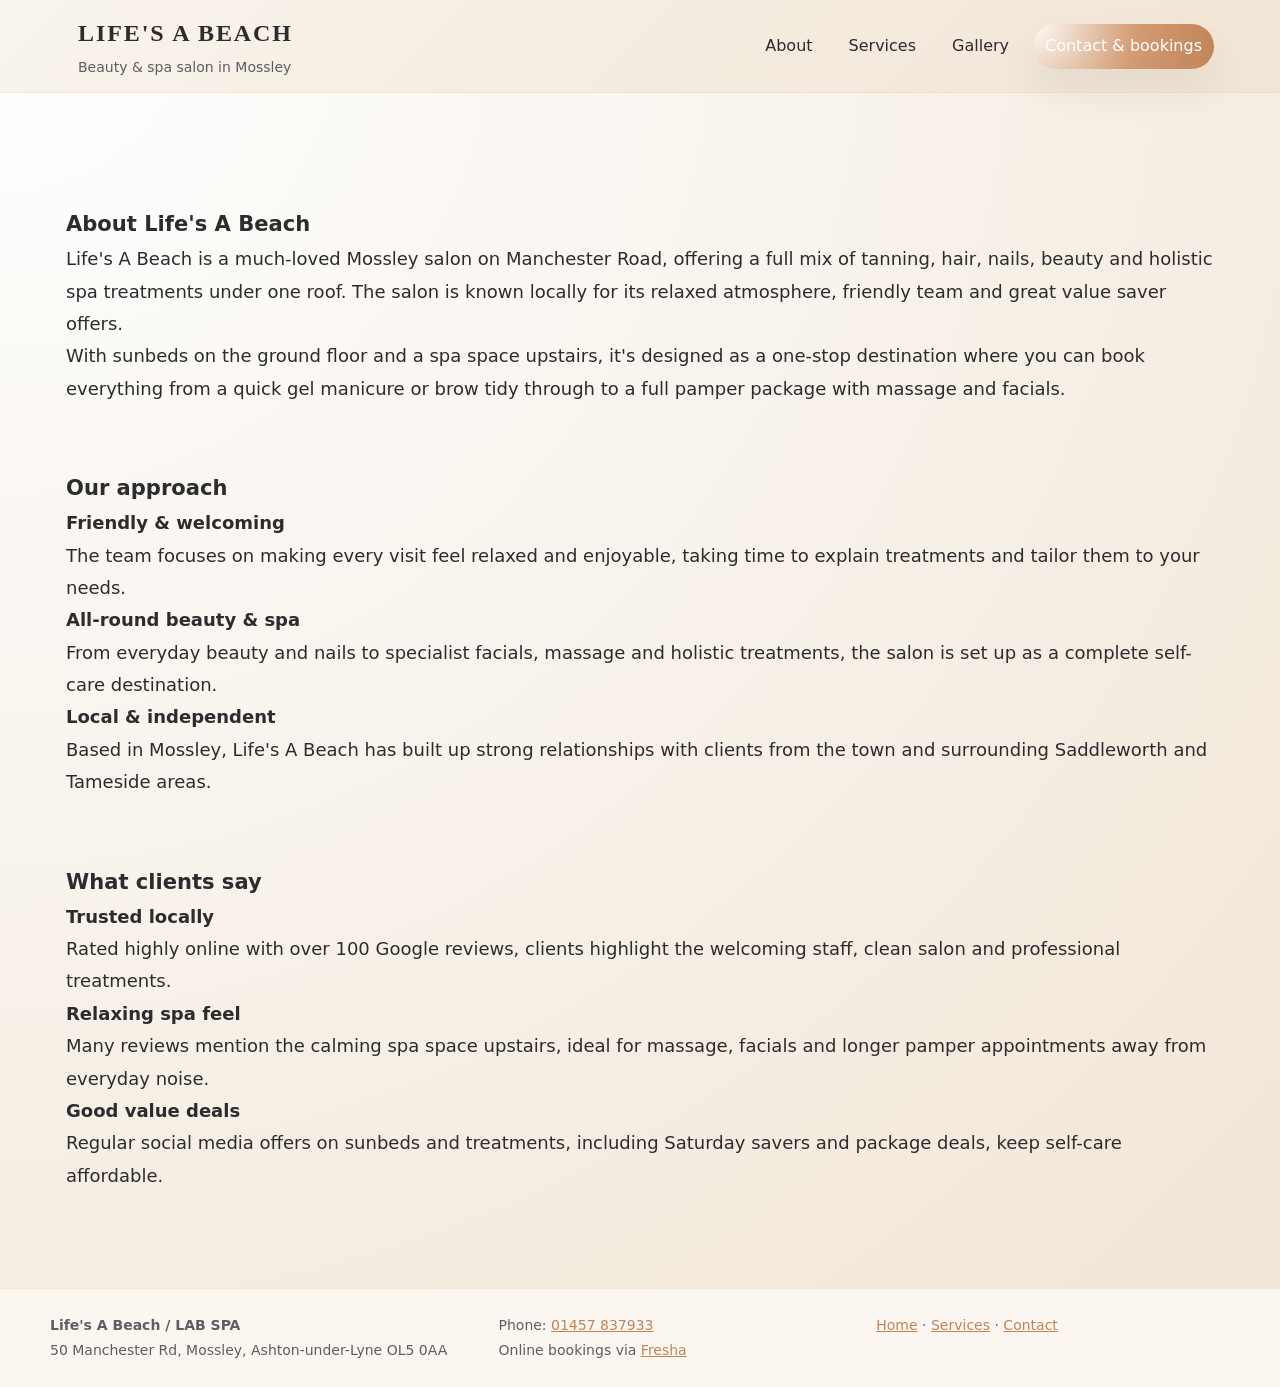
<file: about.html>
<!DOCTYPE html>
<html lang="en">
<head>
  <meta charset="UTF-8" />
  <title>About | Life's A Beach Mossley</title>
  <meta name="viewport" content="width=device-width, initial-scale=1" />
  <meta name="description" content="Learn more about Life's A Beach, a friendly Mossley beauty and spa salon offering sunbeds, nails, facials, massage and holistic treatments." />
  <link rel="stylesheet" href="style.css" />
</head>
<body>
  <header>
    <div class="header-inner">
      <a href="index.html" class="brand" aria-label="Life's A Beach home">
        <div class="brand-icon" aria-hidden="true">
          <svg viewBox="0 0 24 24" fill="none" stroke="currentColor" stroke-width="2" stroke-linecap="round" stroke-linejoin="round">
            <path d="M3 18c3-3 6-4 9-4s6 1 9 4" />
            <path d="M4 7c1.5 1 3 1.5 5 1.5 2 0 3.5-.5 5-1.5" />
            <circle cx="18" cy="6" r="3" />
          </svg>
        </div>
        <div class="brand-text">
          <h1>Life's A Beach</h1>
          <p>Beauty & spa salon in Mossley</p>
        </div>
      </a>
      <nav aria-label="Primary navigation">
        <a href="about.html">About</a>
        <a href="services.html">Services</a>
        <a href="gallery.html">Gallery</a>
        <a href="contact.html" class="nav-cta">Contact & bookings</a>
      </nav>
    </div>
  </header>

  <main>
    <section class="section">
      <h3>About Life's A Beach</h3>
      <p>
        Life's A Beach is a much-loved Mossley salon on Manchester Road, offering a full mix of tanning,
        hair, nails, beauty and holistic spa treatments under one roof. The salon is known locally for its
        relaxed atmosphere, friendly team and great value saver offers.
      </p>
      <p>
        With sunbeds on the ground floor and a spa space upstairs, it's designed as a one-stop destination
        where you can book everything from a quick gel manicure or brow tidy through to a full pamper
        package with massage and facials.
      </p>
    </section>

    <section class="section">
      <h3>Our approach</h3>
      <div class="grid-3">
        <article class="card">
          <h4>Friendly & welcoming</h4>
          <p>
            The team focuses on making every visit feel relaxed and enjoyable, taking time to explain
            treatments and tailor them to your needs.
          </p>
        </article>
        <article class="card">
          <h4>All-round beauty & spa</h4>
          <p>
            From everyday beauty and nails to specialist facials, massage and holistic treatments, the salon
            is set up as a complete self-care destination.
          </p>
        </article>
        <article class="card">
          <h4>Local & independent</h4>
          <p>
            Based in Mossley, Life's A Beach has built up strong relationships with clients from the town and
            surrounding Saddleworth and Tameside areas.
          </p>
        </article>
      </div>
    </section>

    <section class="section">
      <h3>What clients say</h3>
      <div class="grid-3">
        <article class="card">
          <h4>Trusted locally</h4>
          <p>
            Rated highly online with over 100 Google reviews, clients highlight the welcoming staff, clean
            salon and professional treatments.
          </p>
        </article>
        <article class="card">
          <h4>Relaxing spa feel</h4>
          <p>
            Many reviews mention the calming spa space upstairs, ideal for massage, facials and longer
            pamper appointments away from everyday noise.
          </p>
        </article>
        <article class="card">
          <h4>Good value deals</h4>
          <p>
            Regular social media offers on sunbeds and treatments, including Saturday savers and package
            deals, keep self-care affordable.
          </p>
        </article>
      </div>
    </section>
  </main>

  <footer>
    <div class="footer-inner">
      <div>
        <strong>Life's A Beach / LAB SPA</strong><br />
        50 Manchester Rd, Mossley, Ashton-under-Lyne OL5 0AA
      </div>
      <div>
        Phone: <a href="tel:01457837933">01457 837933</a><br />
        Online bookings via <a href="https://www.fresha.com/en-GB/lvp/lifes-a-beach-lab-spa-manchester-road-mossley-EvAN0E" target="_blank" rel="noopener noreferrer">Fresha</a>
      </div>
      <div>
        <a href="index.html">Home</a> · <a href="services.html">Services</a> · <a href="contact.html">Contact</a>
      </div>
    </div>
  </footer>
</body>
</html>
</file>
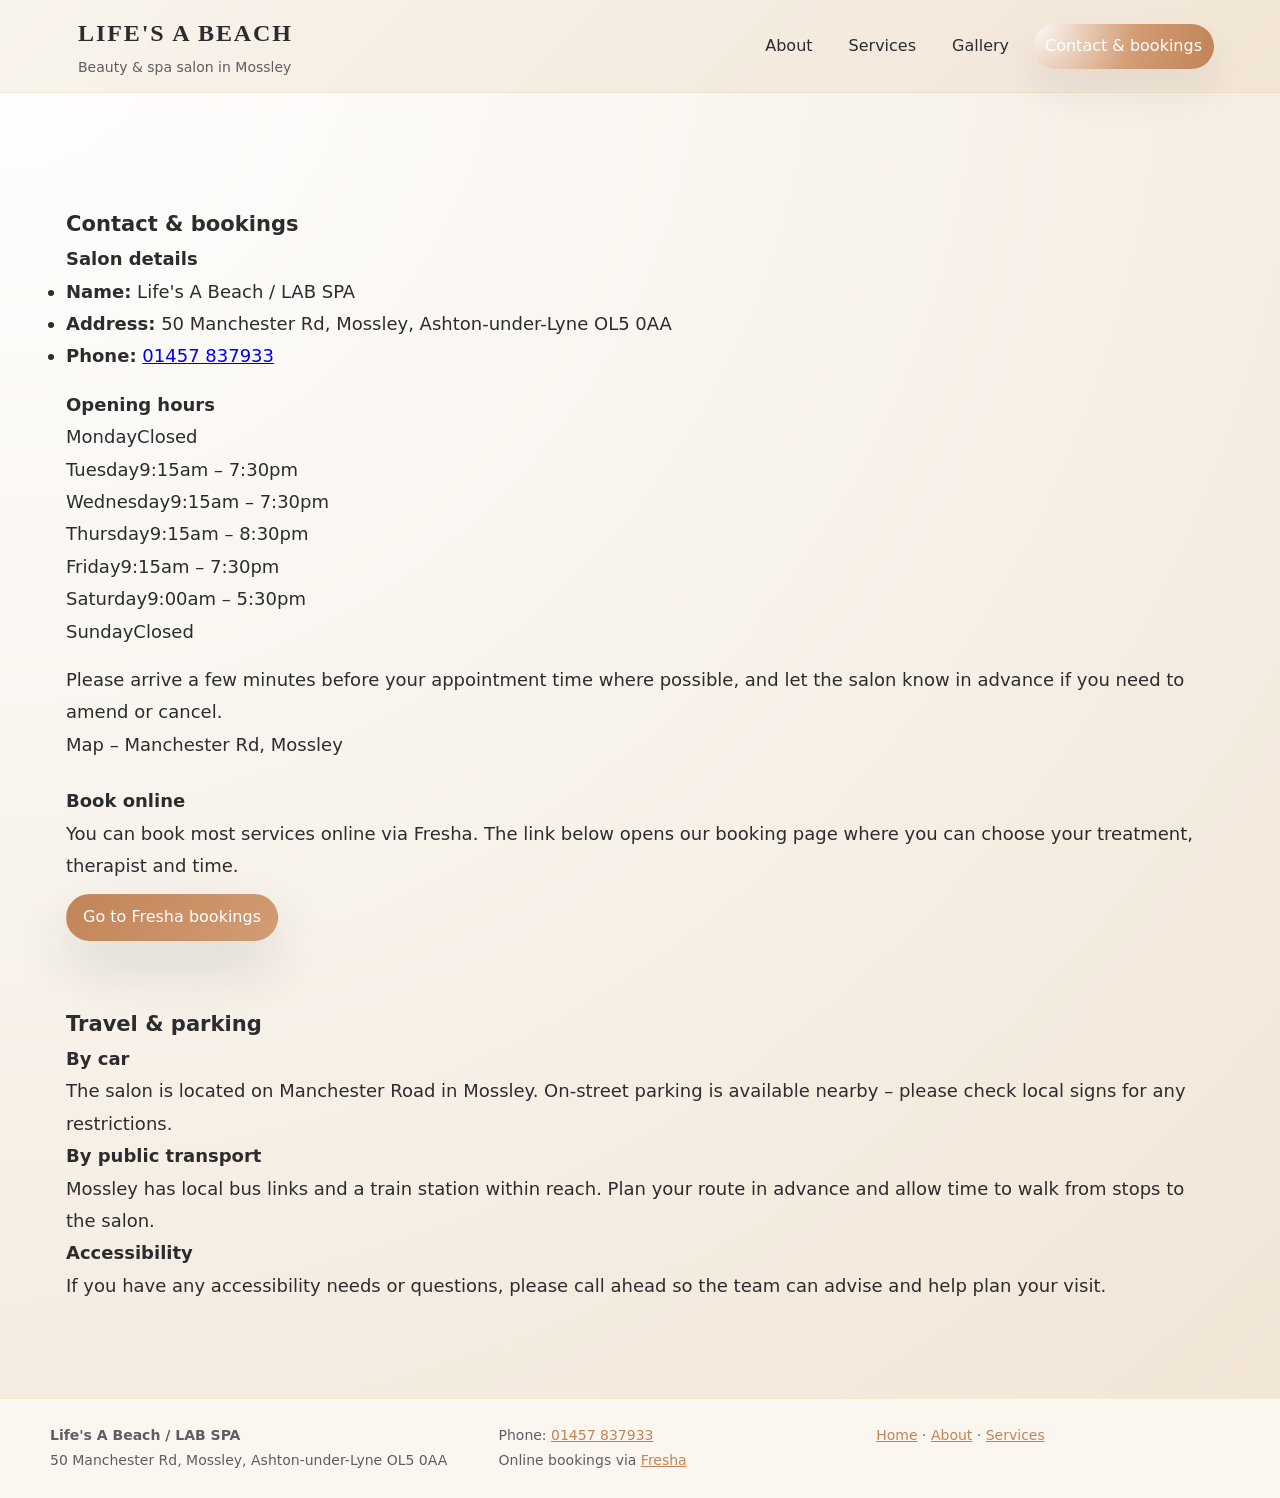
<file: contact.html>
<!DOCTYPE html>
<html lang="en">
<head>
  <meta charset="UTF-8" />
  <title>Contact & Bookings | Life's A Beach Mossley</title>
  <meta name="viewport" content="width=device-width, initial-scale=1" />
  <meta name="description" content="Contact Life's A Beach salon in Mossley – address, phone number, opening hours and online booking link." />
  <link rel="stylesheet" href="style.css" />
</head>
<body>
  <header>
    <div class="header-inner">
      <a href="index.html" class="brand" aria-label="Life's A Beach home">
        <div class="brand-icon" aria-hidden="true">
          <svg viewBox="0 0 24 24" fill="none" stroke="currentColor" stroke-width="2" stroke-linecap="round" stroke-linejoin="round">
            <path d="M3 18c3-3 6-4 9-4s6 1 9 4" />
            <path d="M4 7c1.5 1 3 1.5 5 1.5 2 0 3.5-.5 5-1.5" />
            <circle cx="18" cy="6" r="3" />
          </svg>
        </div>
        <div class="brand-text">
          <h1>Life's A Beach</h1>
          <p>Beauty & spa salon in Mossley</p>
        </div>
      </a>
      <nav aria-label="Primary navigation">
        <a href="about.html">About</a>
        <a href="services.html">Services</a>
        <a href="gallery.html">Gallery</a>
        <a href="contact.html" class="nav-cta">Contact & bookings</a>
      </nav>
    </div>
  </header>

  <main>
    <section class="section">
      <h3>Contact & bookings</h3>
      <div class="contact-layout">
        <div class="contact-card">
          <h4>Salon details</h4>
          <ul class="info-list">
            <li><strong>Name:</strong> Life's A Beach / LAB SPA</li>
            <li><strong>Address:</strong> 50 Manchester Rd, Mossley, Ashton-under-Lyne OL5 0AA</li>
            <li><strong>Phone:</strong> <a href="tel:01457837933">01457 837933</a></li>
          </ul>
          <h4 style="margin-top: 1rem;">Opening hours</h4>
          <div class="hours-grid">
            <div><span>Monday</span><span>Closed</span></div>
            <div><span>Tuesday</span><span>9:15am – 7:30pm</span></div>
            <div><span>Wednesday</span><span>9:15am – 7:30pm</span></div>
            <div><span>Thursday</span><span>9:15am – 8:30pm</span></div>
            <div><span>Friday</span><span>9:15am – 7:30pm</span></div>
            <div><span>Saturday</span><span>9:00am – 5:30pm</span></div>
            <div><span>Sunday</span><span>Closed</span></div>
          </div>
          <p style="margin-top: 1rem;">
            Please arrive a few minutes before your appointment time where possible, and let the salon know in
            advance if you need to amend or cancel.
          </p>
        </div>
        <div>
          <div class="map-placeholder">
            <span>Map – Manchester Rd, Mossley</span>
          </div>
          <section class="section" style="margin-top: 1.5rem; margin-bottom: 0;">
            <h4>Book online</h4>
            <p>
              You can book most services online via Fresha. The link below opens our booking page where you can
              choose your treatment, therapist and time.
            </p>
            <p style="margin-top: 0.75rem;">
              <a class="btn btn-primary" href="https://www.fresha.com/en-GB/lvp/lifes-a-beach-lab-spa-manchester-road-mossley-EvAN0E" target="_blank" rel="noopener noreferrer">
                Go to Fresha bookings
              </a>
            </p>
          </section>
        </div>
      </div>
    </section>

    <section class="section">
      <h3>Travel & parking</h3>
      <div class="grid-3">
        <article class="card">
          <h4>By car</h4>
          <p>
            The salon is located on Manchester Road in Mossley. On-street parking is available nearby – please
            check local signs for any restrictions.
          </p>
        </article>
        <article class="card">
          <h4>By public transport</h4>
          <p>
            Mossley has local bus links and a train station within reach. Plan your route in advance and allow
            time to walk from stops to the salon.
          </p>
        </article>
        <article class="card">
          <h4>Accessibility</h4>
          <p>
            If you have any accessibility needs or questions, please call ahead so the team can advise and help
            plan your visit.
          </p>
        </article>
      </div>
    </section>
  </main>

  <footer>
    <div class="footer-inner">
      <div>
        <strong>Life's A Beach / LAB SPA</strong><br />
        50 Manchester Rd, Mossley, Ashton-under-Lyne OL5 0AA
      </div>
      <div>
        Phone: <a href="tel:01457837933">01457 837933</a><br />
        Online bookings via <a href="https://www.fresha.com/en-GB/lvp/lifes-a-beach-lab-spa-manchester-road-mossley-EvAN0E" target="_blank" rel="noopener noreferrer">Fresha</a>
      </div>
      <div>
        <a href="index.html">Home</a> · <a href="about.html">About</a> · <a href="services.html">Services</a>
      </div>
    </div>
  </footer>
</body>
</html>
</file>
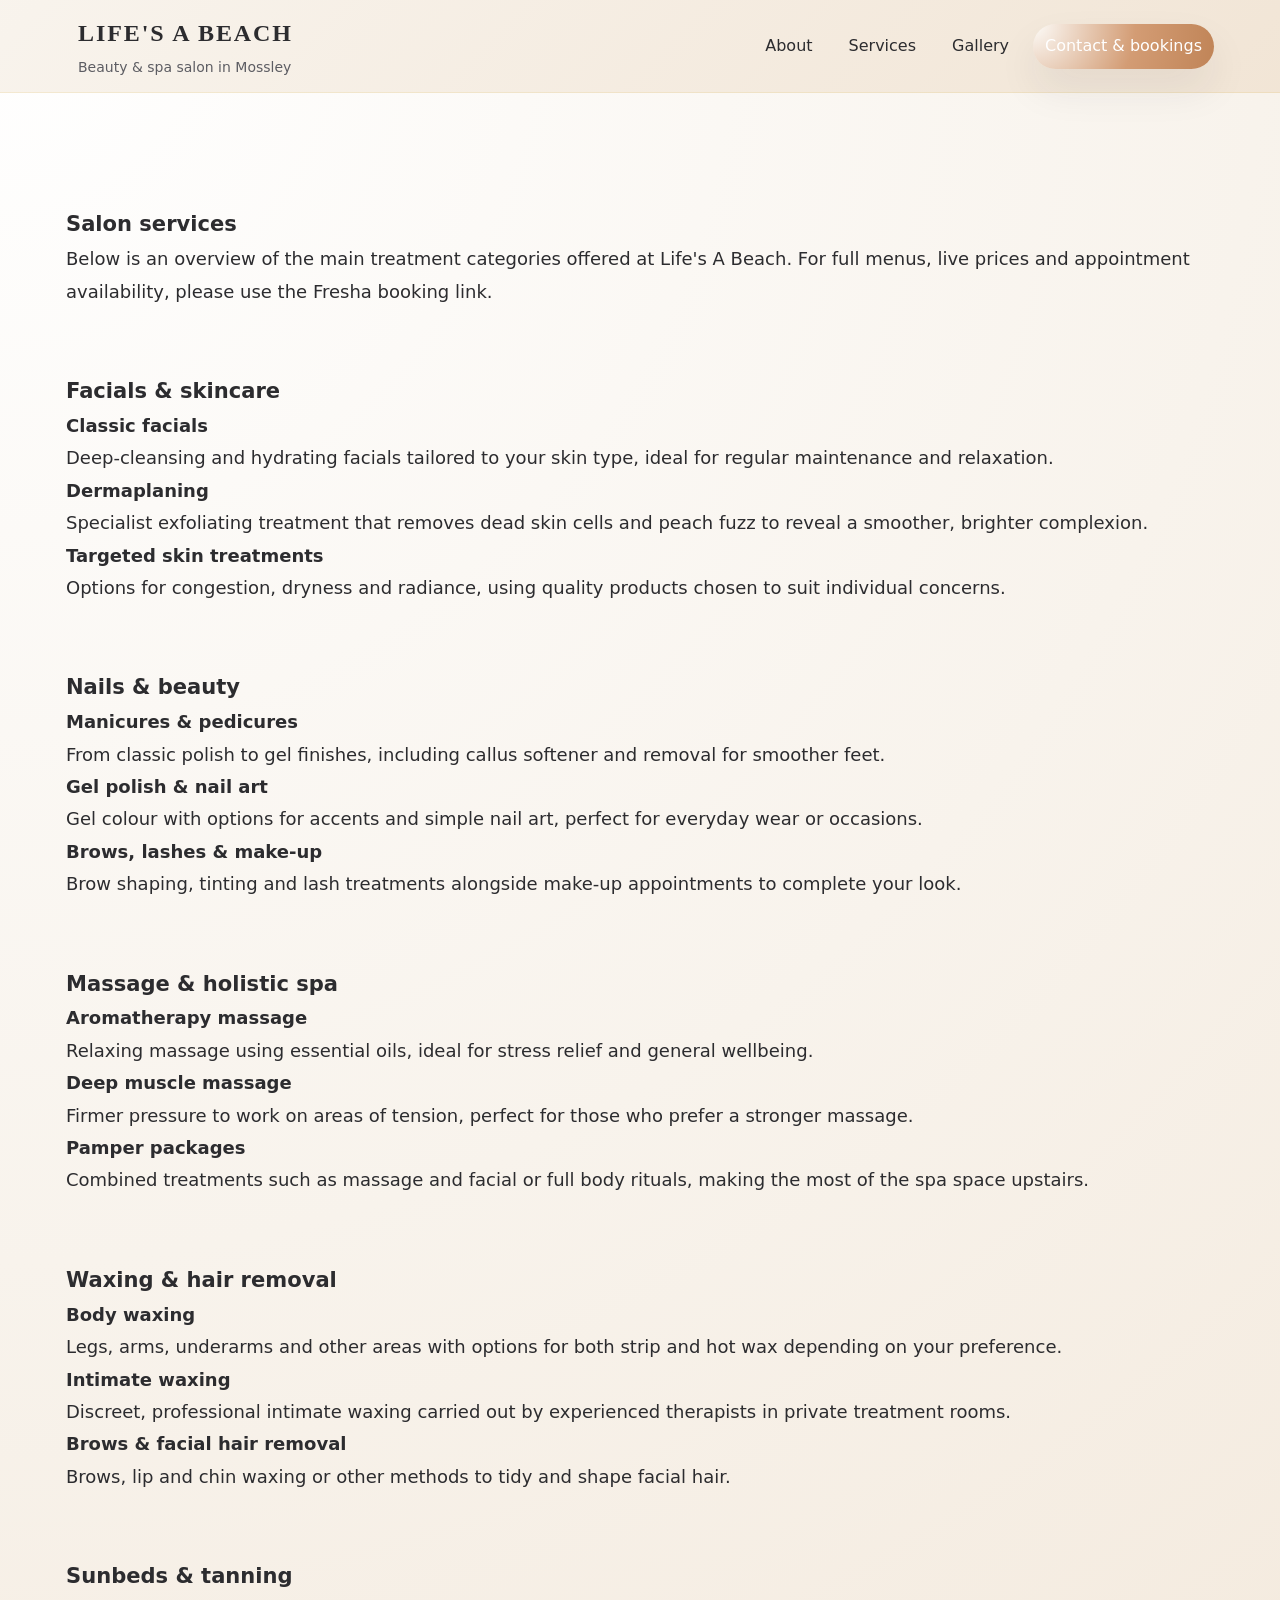
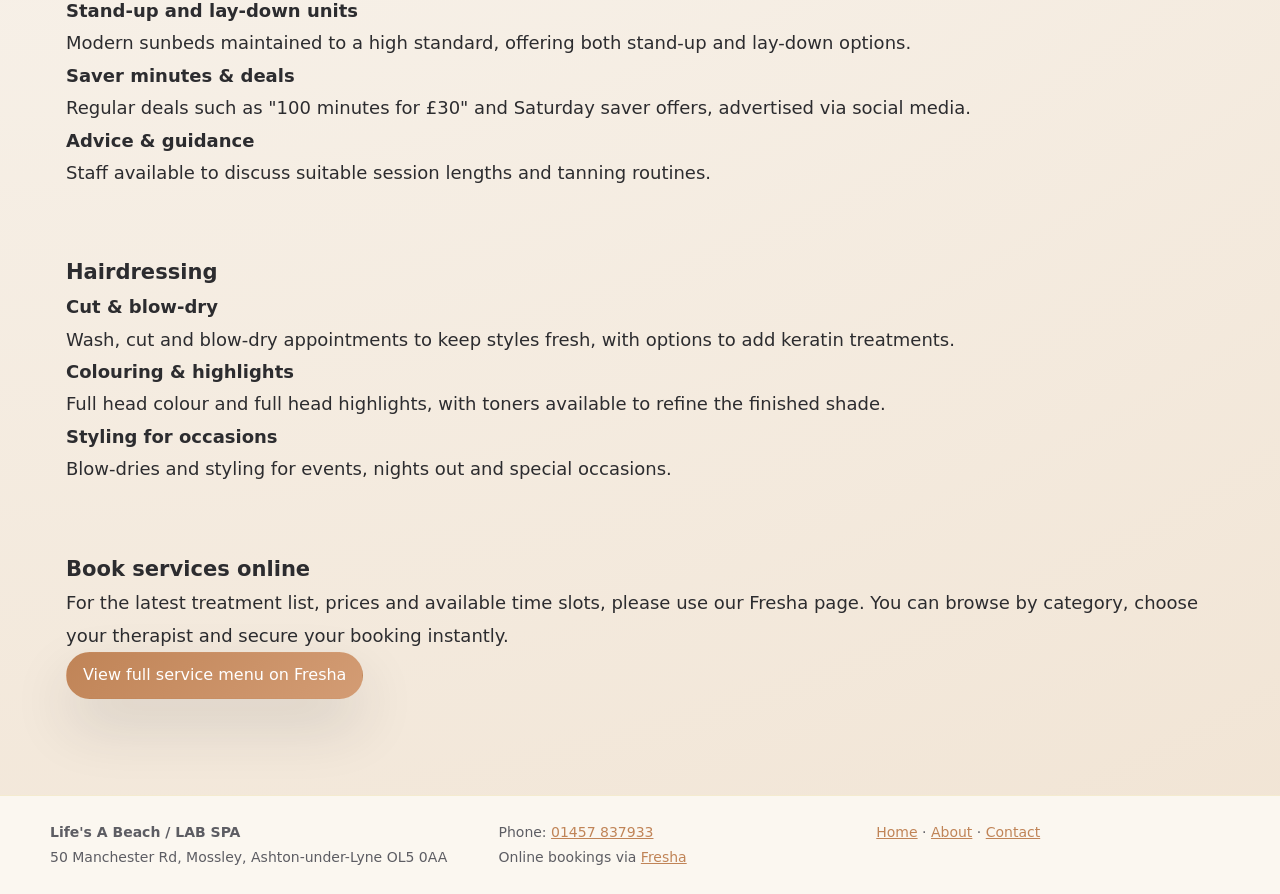
<file: services.html>
<!DOCTYPE html>
<html lang="en">
<head>
  <meta charset="UTF-8" />
  <title>Services | Life's A Beach Mossley</title>
  <meta name="viewport" content="width=device-width, initial-scale=1" />
  <meta name="description" content="Explore the range of treatments at Life's A Beach including facials, nails, massage, waxing, sunbeds and hairdressing." />
  <link rel="stylesheet" href="style.css" />
</head>
<body>
  <header>
    <div class="header-inner">
      <a href="index.html" class="brand" aria-label="Life's A Beach home">
        <div class="brand-icon" aria-hidden="true">
          <svg viewBox="0 0 24 24" fill="none" stroke="currentColor" stroke-width="2" stroke-linecap="round" stroke-linejoin="round">
            <path d="M3 18c3-3 6-4 9-4s6 1 9 4" />
            <path d="M4 7c1.5 1 3 1.5 5 1.5 2 0 3.5-.5 5-1.5" />
            <circle cx="18" cy="6" r="3" />
          </svg>
        </div>
        <div class="brand-text">
          <h1>Life's A Beach</h1>
          <p>Beauty & spa salon in Mossley</p>
        </div>
      </a>
      <nav aria-label="Primary navigation">
        <a href="about.html">About</a>
        <a href="services.html">Services</a>
        <a href="gallery.html">Gallery</a>
        <a href="contact.html" class="nav-cta">Contact & bookings</a>
      </nav>
    </div>
  </header>

  <main>
    <section class="section">
      <h3>Salon services</h3>
      <p>
        Below is an overview of the main treatment categories offered at Life's A Beach. For full menus,
        live prices and appointment availability, please use the Fresha booking link.
      </p>
    </section>

    <section class="section">
      <h3>Facials & skincare</h3>
      <div class="grid-3">
        <article class="card">
          <h4>Classic facials</h4>
          <p>
            Deep-cleansing and hydrating facials tailored to your skin type, ideal for regular maintenance
            and relaxation.
          </p>
        </article>
        <article class="card">
          <h4>Dermaplaning</h4>
          <p>
            Specialist exfoliating treatment that removes dead skin cells and peach fuzz to reveal a smoother,
            brighter complexion.
          </p>
        </article>
        <article class="card">
          <h4>Targeted skin treatments</h4>
          <p>
            Options for congestion, dryness and radiance, using quality products chosen to suit individual
            concerns.
          </p>
        </article>
      </div>
    </section>

    <section class="section">
      <h3>Nails & beauty</h3>
      <div class="grid-3">
        <article class="card">
          <h4>Manicures & pedicures</h4>
          <p>
            From classic polish to gel finishes, including callus softener and removal for smoother feet.
          </p>
        </article>
        <article class="card">
          <h4>Gel polish & nail art</h4>
          <p>
            Gel colour with options for accents and simple nail art, perfect for everyday wear or occasions.
          </p>
        </article>
        <article class="card">
          <h4>Brows, lashes & make-up</h4>
          <p>
            Brow shaping, tinting and lash treatments alongside make-up appointments to complete your look.
          </p>
        </article>
      </div>
    </section>

    <section class="section">
      <h3>Massage & holistic spa</h3>
      <div class="grid-3">
        <article class="card">
          <h4>Aromatherapy massage</h4>
          <p>
            Relaxing massage using essential oils, ideal for stress relief and general wellbeing.
          </p>
        </article>
        <article class="card">
          <h4>Deep muscle massage</h4>
          <p>
            Firmer pressure to work on areas of tension, perfect for those who prefer a stronger massage.
          </p>
        </article>
        <article class="card">
          <h4>Pamper packages</h4>
          <p>
            Combined treatments such as massage and facial or full body rituals, making the most of the spa
            space upstairs.
          </p>
        </article>
      </div>
    </section>

    <section class="section">
      <h3>Waxing & hair removal</h3>
      <div class="grid-3">
        <article class="card">
          <h4>Body waxing</h4>
          <p>
            Legs, arms, underarms and other areas with options for both strip and hot wax depending on your
            preference.
          </p>
        </article>
        <article class="card">
          <h4>Intimate waxing</h4>
          <p>
            Discreet, professional intimate waxing carried out by experienced therapists in private treatment
            rooms.
          </p>
        </article>
        <article class="card">
          <h4>Brows & facial hair removal</h4>
          <p>
            Brows, lip and chin waxing or other methods to tidy and shape facial hair.
          </p>
        </article>
      </div>
    </section>

    <section class="section">
      <h3>Sunbeds & tanning</h3>
      <div class="grid-3">
        <article class="card">
          <h4>Stand-up and lay-down units</h4>
          <p>
            Modern sunbeds maintained to a high standard, offering both stand-up and lay-down options.
          </p>
        </article>
        <article class="card">
          <h4>Saver minutes & deals</h4>
          <p>
            Regular deals such as "100 minutes for £30" and Saturday saver offers, advertised via social
            media.
          </p>
        </article>
        <article class="card">
          <h4>Advice & guidance</h4>
          <p>
            Staff available to discuss suitable session lengths and tanning routines.
          </p>
        </article>
      </div>
    </section>

    <section class="section">
      <h3>Hairdressing</h3>
      <div class="grid-3">
        <article class="card">
          <h4>Cut & blow-dry</h4>
          <p>
            Wash, cut and blow-dry appointments to keep styles fresh, with options to add keratin treatments.
          </p>
        </article>
        <article class="card">
          <h4>Colouring & highlights</h4>
          <p>
            Full head colour and full head highlights, with toners available to refine the finished shade.
          </p>
        </article>
        <article class="card">
          <h4>Styling for occasions</h4>
          <p>
            Blow-dries and styling for events, nights out and special occasions.
          </p>
        </article>
      </div>
    </section>

    <section class="section">
      <h3>Book services online</h3>
      <p>
        For the latest treatment list, prices and available time slots, please use our Fresha page. You can
        browse by category, choose your therapist and secure your booking instantly.
      </p>
      <p>
        <a class="btn btn-primary" href="https://www.fresha.com/en-GB/lvp/lifes-a-beach-lab-spa-manchester-road-mossley-EvAN0E" target="_blank" rel="noopener noreferrer">
          View full service menu on Fresha
        </a>
      </p>
    </section>
  </main>

  <footer>
    <div class="footer-inner">
      <div>
        <strong>Life's A Beach / LAB SPA</strong><br />
        50 Manchester Rd, Mossley, Ashton-under-Lyne OL5 0AA
      </div>
      <div>
        Phone: <a href="tel:01457837933">01457 837933</a><br />
        Online bookings via <a href="https://www.fresha.com/en-GB/lvp/lifes-a-beach-lab-spa-manchester-road-mossley-EvAN0E" target="_blank" rel="noopener noreferrer">Fresha</a>
      </div>
      <div>
        <a href="index.html">Home</a> · <a href="about.html">About</a> · <a href="contact.html">Contact</a>
      </div>
    </div>
  </footer>
</body>
</html>
</file>
<file: style.css>
/* Premium tanning salon website styles */
:root {
  /* Type scale */
  --text-xs:   clamp(0.75rem,  0.7rem  + 0.25vw, 0.875rem);
  --text-sm:   clamp(0.875rem, 0.8rem  + 0.35vw, 1rem);
  --text-base: clamp(1rem,     0.95rem + 0.25vw, 1.125rem);
  --text-lg:   clamp(1.125rem, 1rem    + 0.75vw, 1.5rem);
  --text-xl:   clamp(1.5rem,   1.2rem  + 1.25vw, 2.25rem);
  --text-2xl:  clamp(2rem,     1.2rem  + 2.5vw,  3.5rem);

  /* Spacing */
  --space-1:  0.25rem;
  --space-2:  0.5rem;
  --space-3:  0.75rem;
  --space-4:  1rem;
  --space-5:  1.25rem;
  --space-6:  1.5rem;
  --space-8:  2rem;
  --space-10: 2.5rem;
  --space-12: 3rem;
  --space-16: 4rem;
  --space-24: 6rem;

  /* Luxury tanning palette: warm beige + champagne gold + charcoal */
  --color-bg:             #F8F3EC; /* warm beige */
  --color-surface:        #FBF7F0; /* soft cream */
  --color-surface-2:      #F1E4D4; /* deeper beige */
  --color-surface-glass:  rgba(251, 247, 240, 0.75);

  --color-text:           #2C2C2F; /* dark charcoal */
  --color-text-muted:     #5D5D63;
  --color-text-faint:     #A6A6AD;
  --color-text-inverse:   #FFFFFF;

  --color-gold:           #D4AF37; /* champagne gold */
  --color-gold-soft:      #E4C46C;
  --color-bronze:         #C08457; /* bronze accent */
  --color-copper:         #B86942; /* copper */
  --color-caramel:        #D39C74; /* warm caramel */

  --color-primary:        #C08457; /* primary CTA (bronze) */
  --color-primary-hover:  #B86942;
  --color-primary-active: #8A4D2F;

  --radius-sm: 0.5rem;
  --radius-md: 0.75rem;
  --radius-lg: 1.25rem;
  --radius-full: 9999px;

  --shadow-soft: 0 20px 40px rgba(44, 44, 47, 0.08);
  --shadow-strong: 0 26px 60px rgba(44, 44, 47, 0.14);
}

*, *::before, *::after {
  box-sizing: border-box;
  margin: 0;
  padding: 0;
}

html {
  scroll-behavior: smooth;
}

body {
  min-height: 100vh;
  font-family: "Inter", system-ui, -apple-system, BlinkMacSystemFont, "Segoe UI", sans-serif;
  font-size: var(--text-base);
  line-height: 1.8;
  color: var(--color-text);
  background: radial-gradient(circle at top left, #FFFFFF 0%, #F8F3EC 45%, #F1E4D4 100%);
}

img {
  max-width: 100%;
  display: block;
}

main {
  max-width: 1180px;
  margin: 0 auto;
  padding: var(--space-12) var(--space-4) var(--space-24);
}

/* Sticky navigation */
header {
  position: sticky;
  top: 0;
  z-index: 20;
  backdrop-filter: blur(18px);
  background: linear-gradient(135deg, rgba(248,243,236,0.96), rgba(241,228,212,0.96));
  border-bottom: 1px solid rgba(212, 175, 55, 0.15);
}

.header-inner {
  max-width: 1180px;
  margin: 0 auto;
  padding: var(--space-3) var(--space-4);
  display: flex;
  align-items: center;
  justify-content: space-between;
  gap: var(--space-4);
}

.brand {
  display: flex;
  align-items: center;
  gap: var(--space-3);
  text-decoration: none;
  color: inherit;
}

.brand-mark {
  width: 44px;
  height: 44px;
  border-radius: var(--radius-full);
  background: conic-gradient(from 210deg, #FDFCF9 0deg, #D4AF37 140deg, #C08457 220deg, #FBF7F0 360deg);
  box-shadow: 0 12px 28px rgba(44, 44, 47, 0.20);
  display: flex;
  align-items: center;
  justify-content: center;
  position: relative;
}

.brand-mark::after {
  content: "";
  position: absolute;
  inset: 6px;
  border-radius: inherit;
  border: 1px solid rgba(255,255,255,0.55);
}

.brand-mark svg {
  width: 26px;
  height: 26px;
  color: #2C2C2F;
}

.brand-text h1 {
  font-family: "Playfair Display", "Times New Roman", serif;
  font-size: var(--text-lg);
  letter-spacing: 0.08em;
  text-transform: uppercase;
}

.brand-text p {
  font-size: var(--text-xs);
  color: var(--color-text-muted);
}

nav {
  display: flex;
  gap: var(--space-3);
  align-items: center;
}

nav a {
  position: relative;
  font-size: var(--text-sm);
  text-decoration: none;
  color: var(--color-text);
  padding: var(--space-2) var(--space-3);
  border-radius: var(--radius-full);
  overflow: hidden;
}

nav a::after {
  content: "";
  position: absolute;
  inset: 0;
  background: linear-gradient(90deg, rgba(212,175,55,0.16), rgba(249,244,235,0.0));
  transform: translateX(-100%);
  transition: transform 220ms ease-out;
}

nav a:hover::after,
nav a:focus-visible::after {
  transform: translateX(0%);
}

.nav-cta {
  background: radial-gradient(circle at top left, #FDFCF9 0%, #D39C74 55%, #C08457 100%);
  color: #FFFFFF;
  box-shadow: var(--shadow-soft);
}

.nav-cta::after {
  background: linear-gradient(90deg, rgba(255,255,255,0.55), rgba(255,255,255,0));
}

/* Hero */
.hero {
  display: grid;
  grid-template-columns: minmax(0, 1.25fr) minmax(0, 1fr);
  gap: var(--space-10);
  align-items: center;
  margin-top: var(--space-8);
}

.hero-copy h2 {
  font-family: "Playfair Display", "Times New Roman", serif;
  font-size: var(--text-2xl);
  letter-spacing: 0.02em;
  margin-bottom: var(--space-3);
}

.hero-copy p {
  margin-bottom: var(--space-4);
  color: var(--color-text-muted);
}

.hero-meta {
  display: flex;
  flex-wrap: wrap;
  gap: var(--space-3);
  margin-bottom: var(--space-4);
}

.hero-pill {
  display: inline-flex;
  align-items: center;
  gap: var(--space-2);
  padding: var(--space-1) var(--space-3);
  border-radius: var(--radius-full);
  background: rgba(241,228,212,0.9);
  color: var(--color-text-muted);
  font-size: var(--text-xs);
}

.hero-pill strong {
  color: var(--color-primary);
}

.hero-actions {
  display: flex;
  flex-wrap: wrap;
  gap: var(--space-3);
}

/* Buttons + micro-interactions */
.btn {
  position: relative;
  display: inline-flex;
  align-items: center;
  justify-content: center;
  gap: var(--space-2);
  padding: var(--space-2) var(--space-4);
  border-radius: var(--radius-full);
  border: 1px solid transparent;
  font-size: var(--text-sm);
  text-decoration: none;
  cursor: pointer;
  overflow: hidden;
  transition: transform 160ms ease-out, box-shadow 160ms ease-out, border-color 160ms ease-out, background-color 160ms ease-out;
}

.btn::before {
  content: "";
  position: absolute;
  top: 0;
  left: -120%;
  width: 120%;
  height: 100%;
  background: linear-gradient(90deg, rgba(255,255,255,0.0), rgba(255,255,255,0.65), rgba(255,255,255,0.0));
  transform: skewX(-20deg);
  transition: left 260ms ease-out;
}

.btn-primary {
  background: linear-gradient(135deg, var(--color-primary), var(--color-caramel));
  color: var(--color-text-inverse);
  box-shadow: var(--shadow-strong);
}

.btn-secondary {
  background: rgba(251,247,240,0.9);
  color: var(--color-primary);
  border-color: rgba(192,132,87,0.45);
}

.btn-tertiary {
  background: transparent;
  color: var(--color-primary);
  border-color: rgba(192,132,87,0.35);
}

.btn:hover,
.btn:focus-visible {
  transform: translateY(-1px);
}

.btn:hover::before,
.btn:focus-visible::before {
  left: 120%;
}

.btn-primary:hover {
  background: linear-gradient(135deg, var(--color-primary-hover), var(--color-primary));
}

.btn-secondary:hover {
  background: #FFFFFF;
  border-color: var(--color-primary-hover);
}

/* Floating Book Now button */
.floating-book {
  position: fixed;
  right: 1.5rem;
  bottom: 1.5rem;
  z-index: 30;
}

.floating-book .btn-primary {
  border-radius: var(--radius-full);
  padding-inline: var(--space-5);
}

/* Hero visual (glass card over image) */
.hero-visual {
  position: relative;
}

.hero-image {
  border-radius: var(--radius-lg);
  overflow: hidden;
  box-shadow: var(--shadow-strong);
}

.hero-image img {
  width: 100%;
  height: 360px;
  object-fit: cover;
  transform: scale(1.03);
}

.hero-overlay-card {
  position: absolute;
  bottom: 1.5rem;
  left: 1.5rem;
  padding: var(--space-3) var(--space-4);
  border-radius: var(--radius-md);
  background: var(--color-surface-glass);
  border: 1px solid rgba(255,255,255,0.65);
  box-shadow: var(--shadow-soft);
  backdrop-filter: blur(10px);
}

.hero-overlay-card h3 {
  font-size: var(--text-sm);
  margin-bottom: var(--space-1);
}

.hero-overlay-card p {
  font-size: var(--text-xs);
  color: var(--color-text-muted);
}

/* Section base */
.section {
  margin-top: var(--space-16);
}

.section-heading {
  margin-bottom: var(--space-6);
}

.section-heading h3 {
  font-family: "Playfair Display", "Times New Roman", serif;
  font-size: var(--text-xl);
  letter-spacing: 0.04em;
}

.section-heading p {
  color: var(--color-text-muted);
}

/* Services cards */
.services-grid {
  display: grid;
  grid-template-columns: repeat(auto-fit, minmax(260px, 1fr));
  gap: var(--space-6);
}

.service-card {
  background: var(--color-surface);
  border-radius: var(--radius-lg);
  box-shadow: var(--shadow-soft);
  overflow: hidden;
  display: flex;
  flex-direction: column;
}

.service-media img {
  width: 100%;
  height: 190px;
  object-fit: cover;
}

.service-body {
  padding: var(--space-4);
}

.service-body h4 {
  font-size: var(--text-lg);
  margin-bottom: var(--space-2);
}

.service-body p {
  font-size: var(--text-sm);
  color: var(--color-text-muted);
  margin-bottom: var(--space-3);
}

.service-meta {
  display: flex;
  justify-content: space-between;
  align-items: center;
  font-size: var(--text-sm);
}

.service-price {
  color: var(--color-primary);
  font-weight: 600;
}

/* Why choose us icons */
.why-grid {
  display: grid;
  grid-template-columns: repeat(auto-fit, minmax(220px, 1fr));
  gap: var(--space-4);
}

.why-item {
  display: flex;
  gap: var(--space-3);
  padding: var(--space-3);
  border-radius: var(--radius-md);
  background: rgba(241,228,212,0.55);
}

.why-icon {
  width: 40px;
  height: 40px;
  border-radius: var(--radius-full);
  background: radial-gradient(circle at 30% 30%, #FFFDF7 0%, #D4AF37 70%);
  display: flex;
  align-items: center;
  justify-content: center;
}

/* Membership pricing */
.membership-grid {
  display: grid;
  grid-template-columns: repeat(auto-fit, minmax(240px, 1fr));
  gap: var(--space-6);
}

.membership-card {
  background: var(--color-surface);
  border-radius: var(--radius-lg);
  box-shadow: var(--shadow-soft);
  padding: var(--space-4);
  display: flex;
  flex-direction: column;
}

.membership-tier {
  font-size: var(--text-sm);
  letter-spacing: 0.12em;
  text-transform: uppercase;
  color: var(--color-text-muted);
}

.membership-price {
  margin-top: var(--space-2);
  font-size: var(--text-lg);
}

.membership-benefits {
  margin-top: var(--space-3);
  margin-bottom: var(--space-3);
}

.membership-benefits li {
  font-size: var(--text-sm);
  color: var(--color-text-muted);
  margin-bottom: var(--space-1);
}

/* Gallery masonry */
.gallery-grid {
  columns: 3 260px;
  column-gap: var(--space-4);
}

.gallery-item {
  break-inside: avoid;
  margin-bottom: var(--space-4);
  border-radius: var(--radius-md);
  overflow: hidden;
  box-shadow: var(--shadow-soft);
}

.gallery-item img {
  width: 100%;
}

.gallery-caption {
  padding: var(--space-3);
  font-size: var(--text-xs);
  color: var(--color-text-muted);
}

/* Booking form */
.booking-layout {
  display: grid;
  grid-template-columns: minmax(0, 1.4fr) minmax(0, 0.9fr);
  gap: var(--space-8);
}

.form-card {
  background: var(--color-surface);
  border-radius: var(--radius-lg);
  padding: var(--space-4);
  box-shadow: var(--shadow-soft);
}

.form-row {
  display: grid;
  grid-template-columns: repeat(auto-fit, minmax(200px, 1fr));
  gap: var(--space-3);
}

label {
  display: block;
  font-size: var(--text-xs);
  color: var(--color-text-muted);
  margin-bottom: var(--space-1);
}

input,
select,
textarea {
  width: 100%;
  padding: var(--space-2);
  border-radius: var(--radius-md);
  border: 1px solid rgba(44,44,47,0.12);
  font: inherit;
  background-color: #FFFFFF;
}

input:focus-visible,
select:focus-visible,
textarea:focus-visible {
  outline: 2px solid var(--color-gold);
  outline-offset: 2px;
}

/* FAQ accordion */
.faq-list {
  border-radius: var(--radius-lg);
  background: var(--color-surface);
  box-shadow: var(--shadow-soft);
}

.faq-item {
  border-bottom: 1px solid rgba(44,44,47,0.06);
}

.faq-toggle {
  width: 100%;
  text-align: left;
  padding: var(--space-3) var(--space-4);
  background: transparent;
  border: none;
  font-size: var(--text-sm);
  display: flex;
  justify-content: space-between;
  align-items: center;
  cursor: pointer;
}

.faq-toggle span {
  flex: 1;
}

.faq-content {
  padding: 0 var(--space-4) var(--space-3);
  font-size: var(--text-sm);
  color: var(--color-text-muted);
  display: none;
}

.faq-item.open .faq-content {
  display: block;
}

/* Testimonials */
.testimonials {
  background: var(--color-surface);
  border-radius: var(--radius-lg);
  padding: var(--space-4);
  box-shadow: var(--shadow-soft);
}

/* Footer */
footer {
  border-top: 1px solid rgba(212,175,55,0.18);
  padding: var(--space-6) var(--space-4);
  background: #FBF7F0;
}

.footer-inner {
  max-width: 1180px;
  margin: 0 auto;
  display: grid;
  grid-template-columns: minmax(0, 1.2fr) minmax(0, 1fr) minmax(0, 1fr);
  gap: var(--space-6);
  font-size: var(--text-xs);
  color: var(--color-text-muted);
}

.footer-inner a {
  color: var(--color-primary);
}

.back-to-top {
  text-align: right;
  margin-top: var(--space-3);
}

.back-to-top a {
  font-size: var(--text-xs);
  color: var(--color-text-muted);
}

/* Responsive */
@media (max-width: 900px) {
  .hero {
    grid-template-columns: 1fr;
  }

  .booking-layout {
    grid-template-columns: 1fr;
  }

  .gallery-grid {
    columns: 2 220px;
  }

  .footer-inner {
    grid-template-columns: 1fr;
  }
}

@media (max-width: 600px) {
  .header-inner {
    flex-direction: column;
    align-items: flex-start;
  }

  .gallery-grid {
    columns: 1 220px;
  }

  nav a.active {
    color: var(--color-primary);
    font-weight: 600;
}

.floating-book {
    opacity: 0;
    transform: translateY(30px);
    transition:
        opacity .35s ease,
        transform .35s ease;
    pointer-events: none;
}
  /* ===========================
LIGHTBOX
=========================== */

#lightbox{

position:fixed;

inset:0;

background:rgba(0,0,0,.9);

display:flex;

align-items:center;

justify-content:center;

opacity:0;

visibility:hidden;

transition:.3s;

z-index:9999;

}

#lightbox.open{

opacity:1;

visibility:visible;

}

#lightbox img{

max-width:90vw;

max-height:85vh;

border-radius:16px;

box-shadow:0 30px 80px rgba(0,0,0,.4);

}

.lightbox-close,

.lightbox-prev,

.lightbox-next{

position:absolute;

background:white;

border:none;

width:52px;

height:52px;

border-radius:50%;

cursor:pointer;

font-size:24px;

box-shadow:0 10px 30px rgba(0,0,0,.25);

}

.lightbox-close{

top:30px;

right:30px;

}

.lightbox-prev{

left:40px;

top:50%;

transform:translateY(-50%);

}

.lightbox-next{

right:40px;

top:50%;

transform:translateY(-50%);

}

.testimonial-slide{

transition:opacity .4s ease;

}
  /* ===========================
FORM ERRORS
=========================== */

.error{
font-size:.8rem;
color:#d33;
margin-top:.3rem;
}

/* ===========================
TOAST
=========================== */

.toast{

position:fixed;

left:50%;

bottom:30px;

transform:translateX(-50%) translateY(40px);

background:#2C2C2F;

color:#fff;

padding:14px 24px;

border-radius:999px;

opacity:0;

transition:.35s;

z-index:9999;

box-shadow:0 20px 50px rgba(0,0,0,.2);

}

.toast.show{

opacity:1;

transform:translateX(-50%) translateY(0);

}

/* ===========================
BUTTON RIPPLE
=========================== */

.btn{

position:relative;

overflow:hidden;

}

.ripple{

position:absolute;

border-radius:50%;

background:rgba(255,255,255,.35);

transform:scale(0);

animation:ripple .6s linear;

pointer-events:none;

}

@keyframes ripple{

to{

transform:scale(4);

opacity:0;

}

}
</file>
